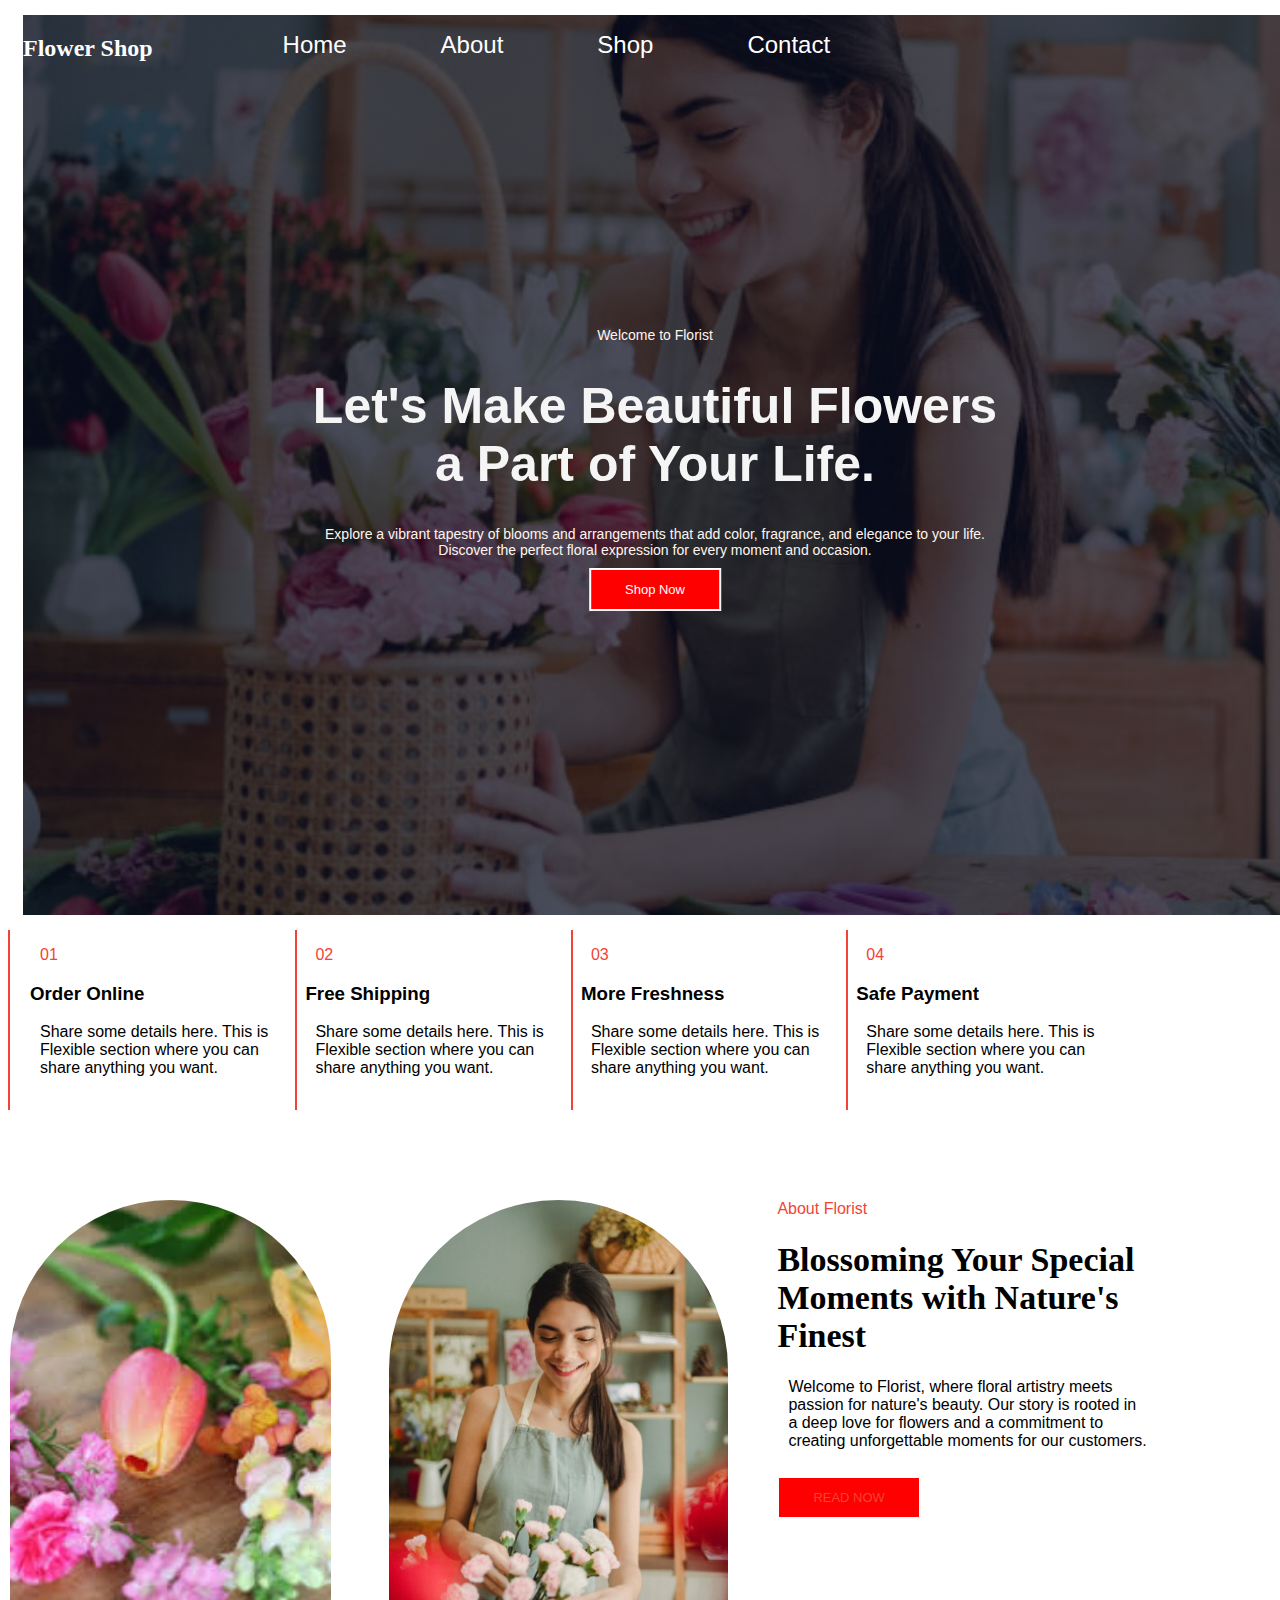
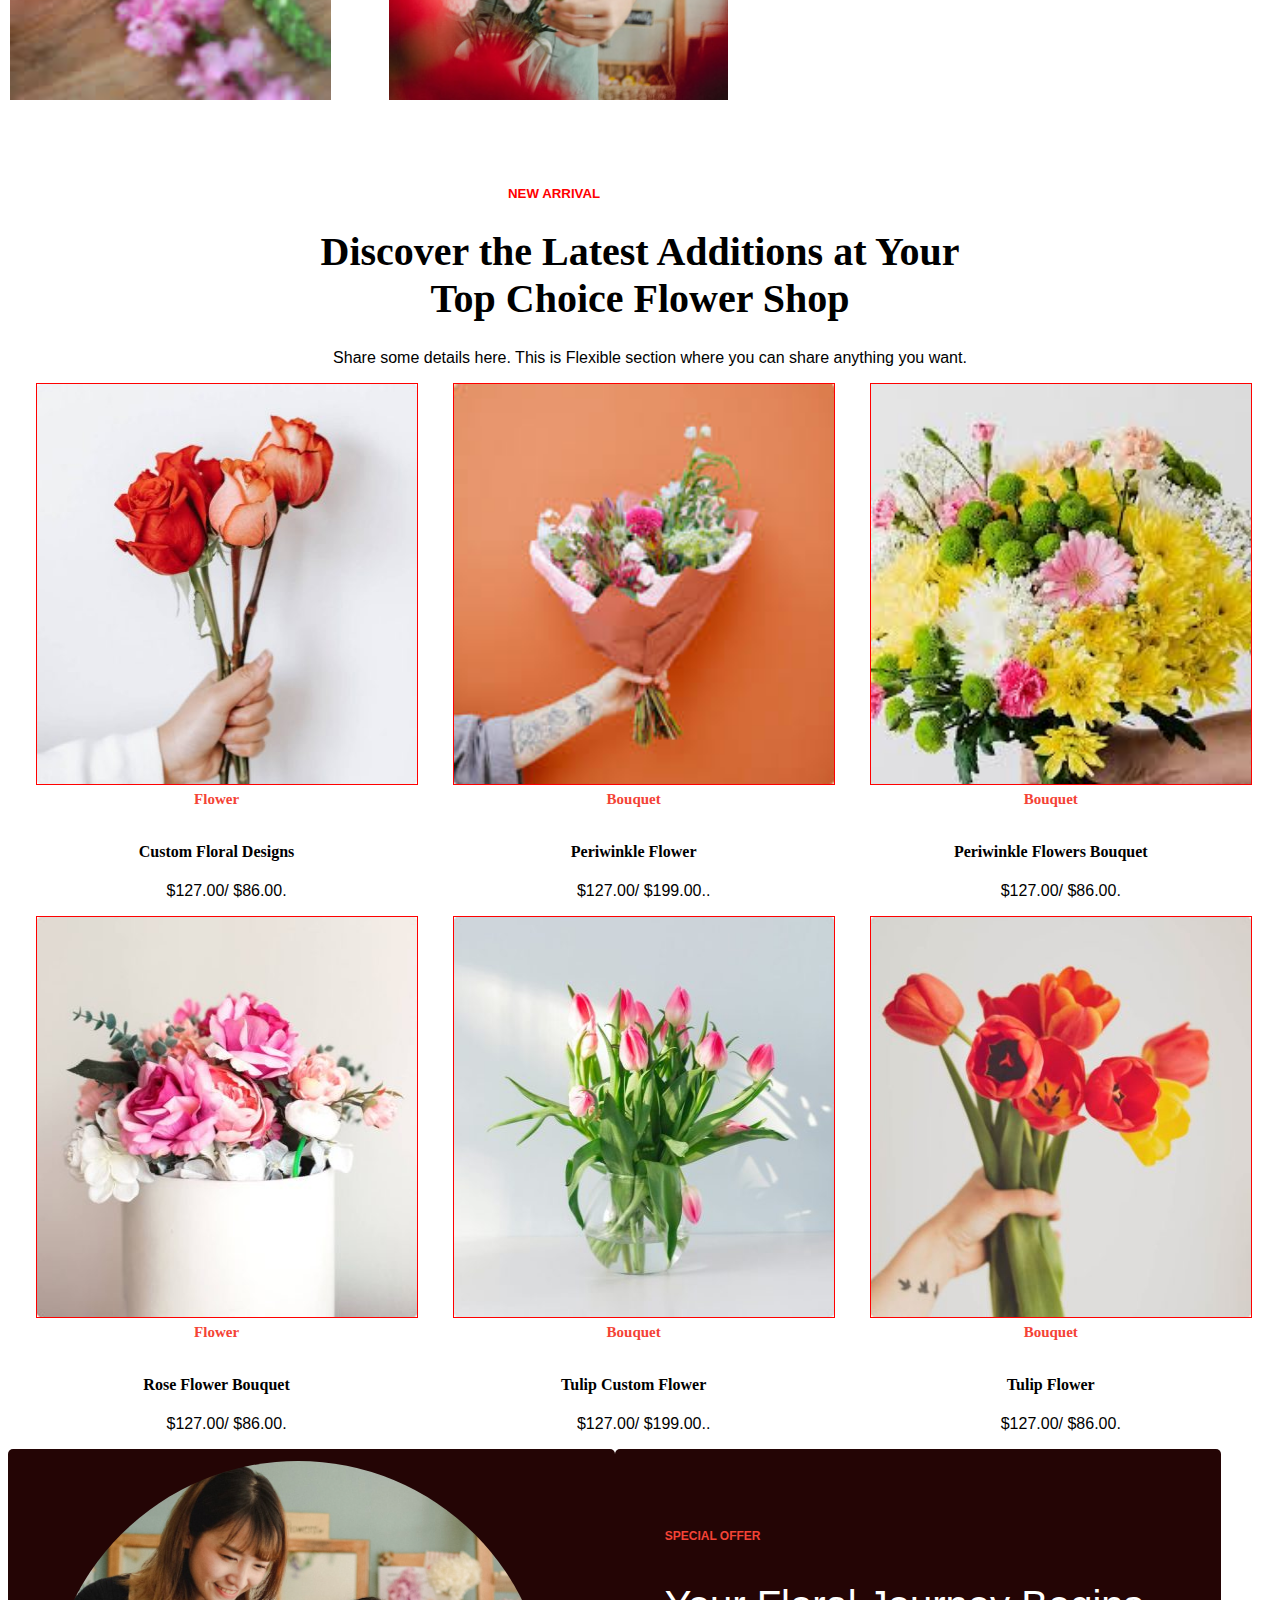
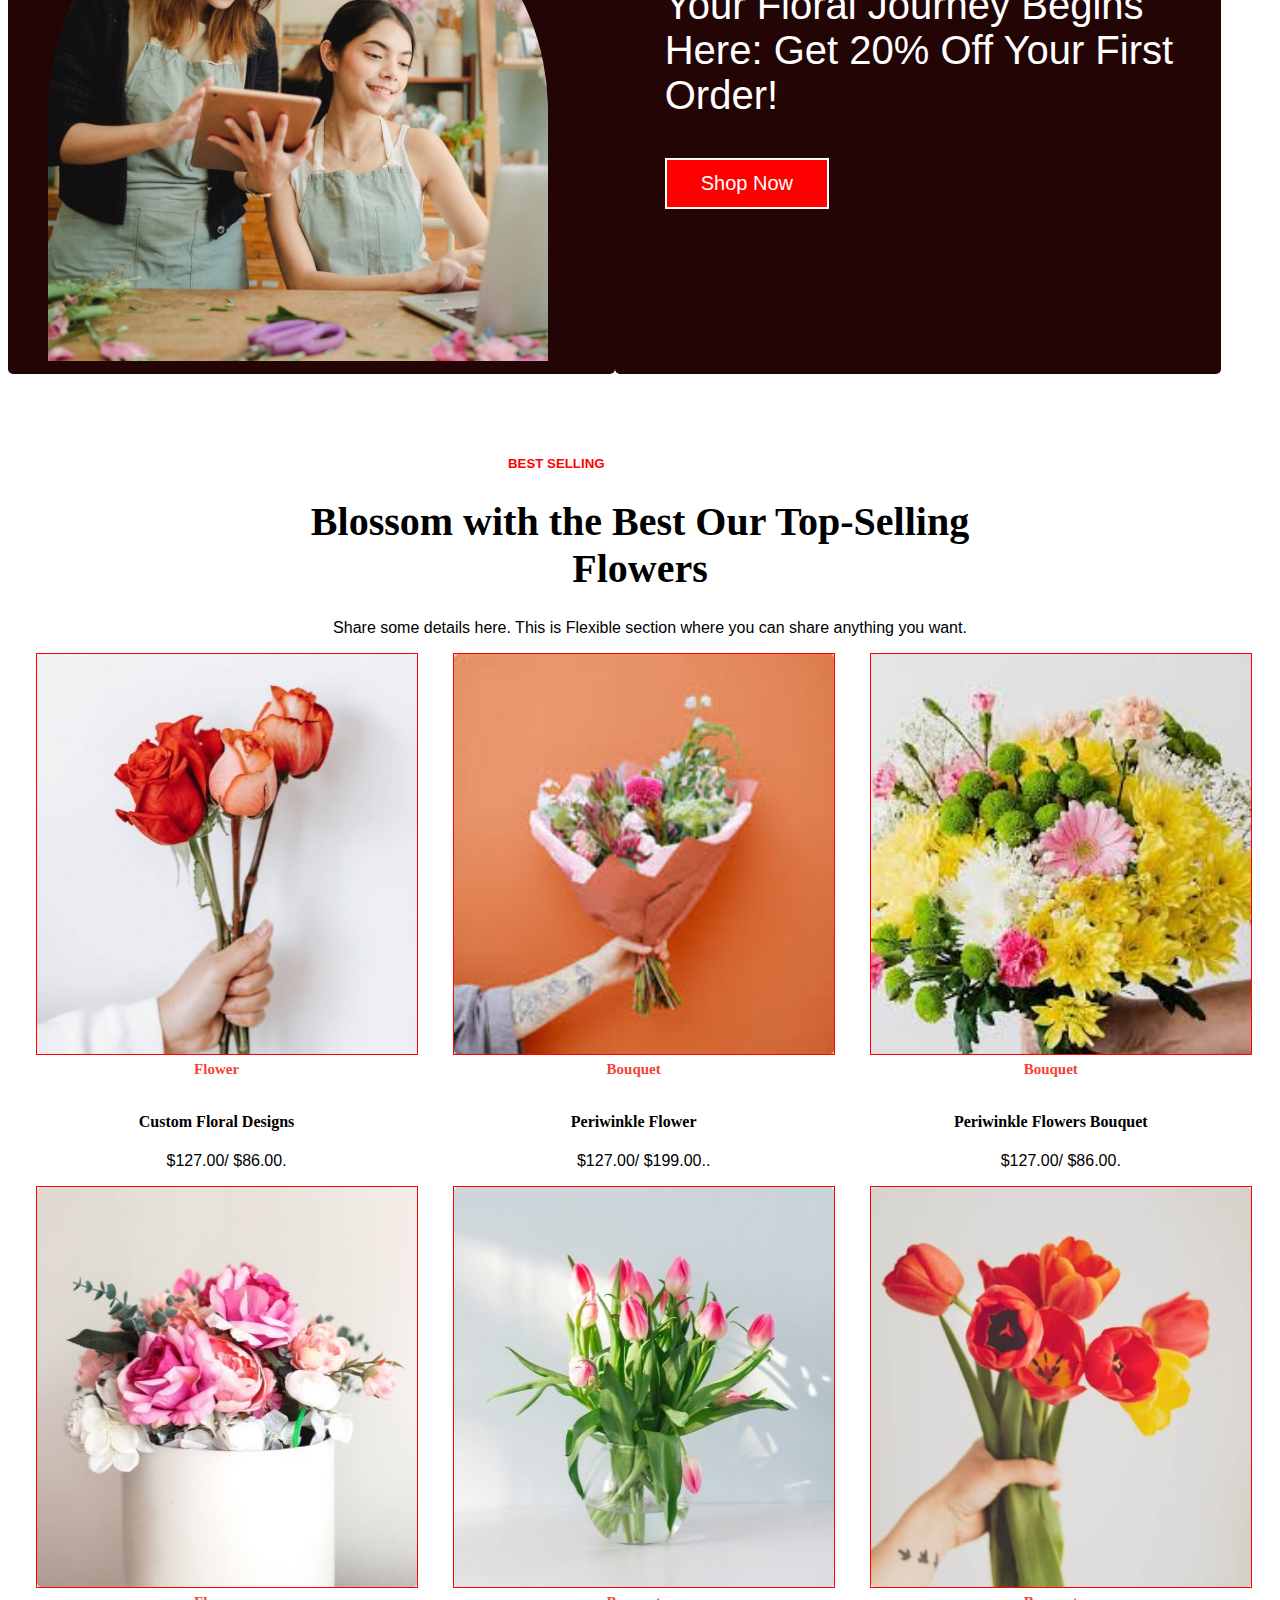
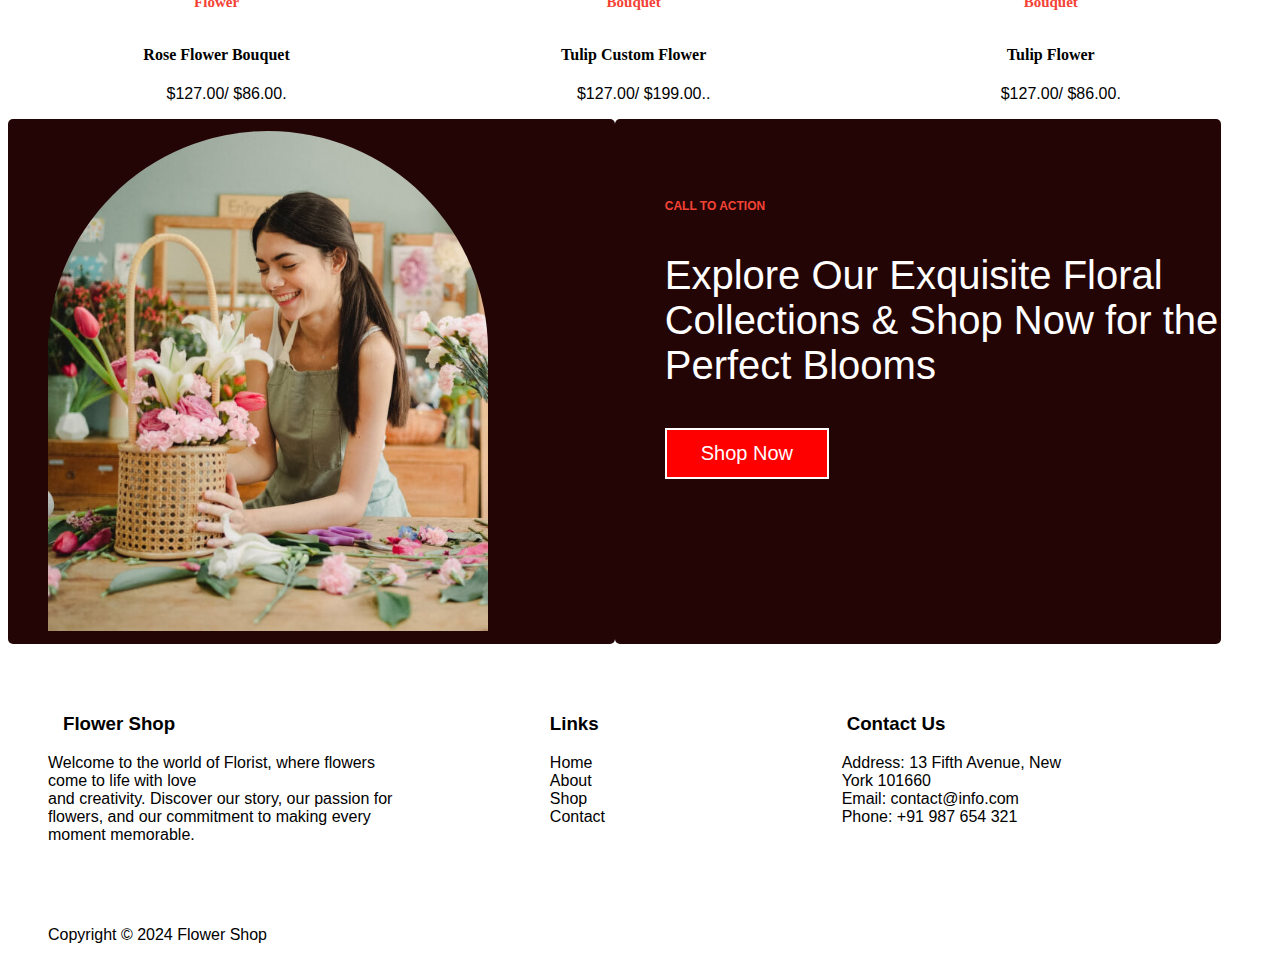
<file: index.html>
<!DOCTYPE html>
<html lang="en">
<head>
    <meta charset="UTF-8">
    <meta name="viewport" content="width=device-width, initial-scale=1.0">
    <title>Flower Shope</title>
    <link rel="stylesheet" href="style.css">
</head>
<body>
    <header> 
        <h2><a href="">Flower Shop</a></h2>
        <nav>
          
            <ul>
                <li><a href="index.html">Home</a></li>
                <li><a href="#">About</a></li>
                <li><a href="shop.html">Shop</a></li>
                <li><a href="#">Contact</a></li>
            </ul>
        </nav>
        <div class="text-box">
            <p>Welcome to Florist</p>
            <h1>Let's Make Beautiful Flowers <br>a Part of Your Life.</h1>
            <p>Explore a vibrant tapestry of blooms and arrangements that add color, fragrance, and elegance to your life.<br> Discover the perfect floral expression for every moment and occasion.            </p>
            <a href class="hero-btn">Shop Now</a>
        </div>
    </header>
        <div class="row">
            <div class="line"></div>
            <div class="box1">
                <p id="numb">01</p>
                <h3>Order Online</h3>
                <p>Share some details here. This is Flexible section where you can share anything you want.</p>
            </div>
            <div class="box1">
                <div class="line"></div>
                <p id="numb">02</p>
                <h3>Free Shipping</h3>
                <p>Share some details here. This is Flexible section where you can share anything you want.</p>
            </div>
            <div class="box1">
                <div class="line"></div>
                <p id="numb">03</p>
                <h3>More Freshness</h3>
                <p>Share some details here. This is Flexible section where you can share anything you want.</p>
            </div>
            <div class="box1">
                <div class="line"></div>
                <p id="numb">04</p>
                <h3>Safe Payment</h3>
                <p>Share some details here. This is Flexible section where you can share anything you want.</p>
            </div>
            
        </div>
        <div class="row">
            <div class="box2">
                <img src="1.jpg">
            </div>
            <div class="box2">
                <img id="im" src="about-02.jpg">
            </div>
            <div class="box2">
                <a>About Florist</a>
                <h1>Blossoming Your Special Moments with Nature's Finest</h1>
                <p>Welcome to Florist, where floral artistry meets passion for nature's beauty. Our story is rooted in a deep love for flowers and a commitment to creating unforgettable moments for our customers.</p>
                <a href class="hero-btn">READ NOW</a>
            </div>
        </div>  
        <div class="row">
            <div class="box3">
            <h5>NEW ARRIVAL</h5>
            <h1>Discover the Latest Additions at Your<br> Top Choice Flower Shop</h1>
            <p>Share some details here. This is Flexible section where you can share anything you want.</p>
            </div>
        </div>
        <div class="row">
            <div class="box4">
                <img src="product-4-400x400.jpg">
                <div class="txt">
                    <h6>Flower</h6>
                    <h4>Custom Floral Designs</h4>
                    <p>$127.00/ $86.00.</p>
                </div>
        </div>
        <div class="box4">
            <img src="4.jpg">
            <div class="txt">
                <h6>Bouquet</h6>
                <h4>Periwinkle Flower</h4>
                <p>$127.00/ $199.00..</p>
            </div>
        </div>
        <div class="box4">
            <img src="5.jpg">
            <div class="txt">
                <h6>Bouquet</h6>
                <h4>Periwinkle Flowers Bouquet</h4>
                <p>$127.00/ $86.00.</p>
            </div>
            
        </div>
        </div>
        <div class="row">
            <div class="box4">
                <img src="23.jpg">
                <div class="txt">
                    <h6>Flower</h6>
                    <h4>Rose Flower Bouquet</h4>
                    <p>$127.00/ $86.00.</p>
                </div>
        </div>
        <div class="box4">
            <img src="24.jpg">
            <div class="txt">
                <h6>Bouquet</h6>
                <h4>Tulip Custom Flower</h4>
                <p>$127.00/ $199.00..</p>
            </div>
        </div>
        <div class="box4">
            <img src="25.jpg">
            <div class="txt">
                <h6>Bouquet</h6>
                <h4>Tulip Flower</h4>
                <p>$127.00/ $86.00.</p>
            </div>
            
        </div>
        </div>
        <div class="row">
            <div class="box5">
                <img src="offer.jpg">
            </div>
            <div class="box5">
                <div class="tx">
                    <h1>Special Offer</h1>
                    <p>Your Floral Journey Begins Here: Get 20% Off Your First Order!</p>
                    <a href class="hero-btn">Shop Now</a>
                </div>
            </div>
        </div>
        <div class="row">
            <div class="box3">
            <h5>BEST SELLING</h5>
            <h1>Blossom with the Best Our Top-Selling<br> Flowers</h1>
            <p>Share some details here. This is Flexible section where you can share anything you want.</p>
            </div>
        </div>
        <div class="row">
            <div class="box4">
                <img src="product-4-400x400.jpg">
                <div class="txt">
                    <h6>Flower</h6>
                    <h4>Custom Floral Designs</h4>
                    <p>$127.00/ $86.00.</p>
                </div>
        </div>
        <div class="box4">
            <img src="4.jpg">
            <div class="txt">
                <h6>Bouquet</h6>
                <h4>Periwinkle Flower</h4>
                <p>$127.00/ $199.00..</p>
            </div>
        </div>
        <div class="box4">
            <img src="5.jpg">
            <div class="txt">
                <h6>Bouquet</h6>
                <h4>Periwinkle Flowers Bouquet</h4>
                <p>$127.00/ $86.00.</p>
            </div>
            
        </div>
        </div>
        <div class="row">
            <div class="box4">
                <img src="23.jpg">
                <div class="txt">
                    <h6>Flower</h6>
                    <h4>Rose Flower Bouquet</h4>
                    <p>$127.00/ $86.00.</p>
                </div>
        </div>
        <div class="box4">
            <img src="24.jpg">
            <div class="txt">
                <h6>Bouquet</h6>
                <h4>Tulip Custom Flower</h4>
                <p>$127.00/ $199.00..</p>
            </div>
        </div>
        <div class="box4">
            <img src="25.jpg">
            <div class="txt">
                <h6>Bouquet</h6>
                <h4>Tulip Flower</h4>
                <p>$127.00/ $86.00.</p>
            </div>
            
        </div>
        </div>
        <div class="row">
            <div class="box5">
                <img src="cta (1).jpg">
            </div>
            <div class="box5">
                <div class="tx">
                    <h1>Call to action</h1>
                    <p>Explore Our Exquisite Floral Collections & Shop Now for the Perfect Blooms</p>
                    <a href class="hero-btn">Shop Now</a>
                </div>
            </div>
        </div>
       <div class="row">
           <div class="box6">
               <h3 id="r">Flower Shop</h3>
               <p id="s">Welcome to the world of Florist, where flowers come to life with love<br> and creativity. Discover our story, our passion for flowers, and our commitment to making every moment memorable.</p>
               
           </div>
           <div class="box6">
              <h3 id="i">Links</h3>
                    <a href="index.html">Home</a>
                    <a href="#">About</a>
                    <a href="shop.html">Shop</a>
                    <a href="#">Contact</a>
              </div>
                <div class="box6">
                    <h3>Contact Us</h3>
                    <p>Address: 13 Fifth Avenue, New<br> York 101660<br>
                        Email: contact@info.com<br>
                        Phone: +91 987 654 321</p>
                </div>
                </div>
                <div class="row">
                    <div class="box7">
                        <p>Copyright © 2024 Flower Shop</p>
                    </div>
                    </div>
</body>
</html>
</file>
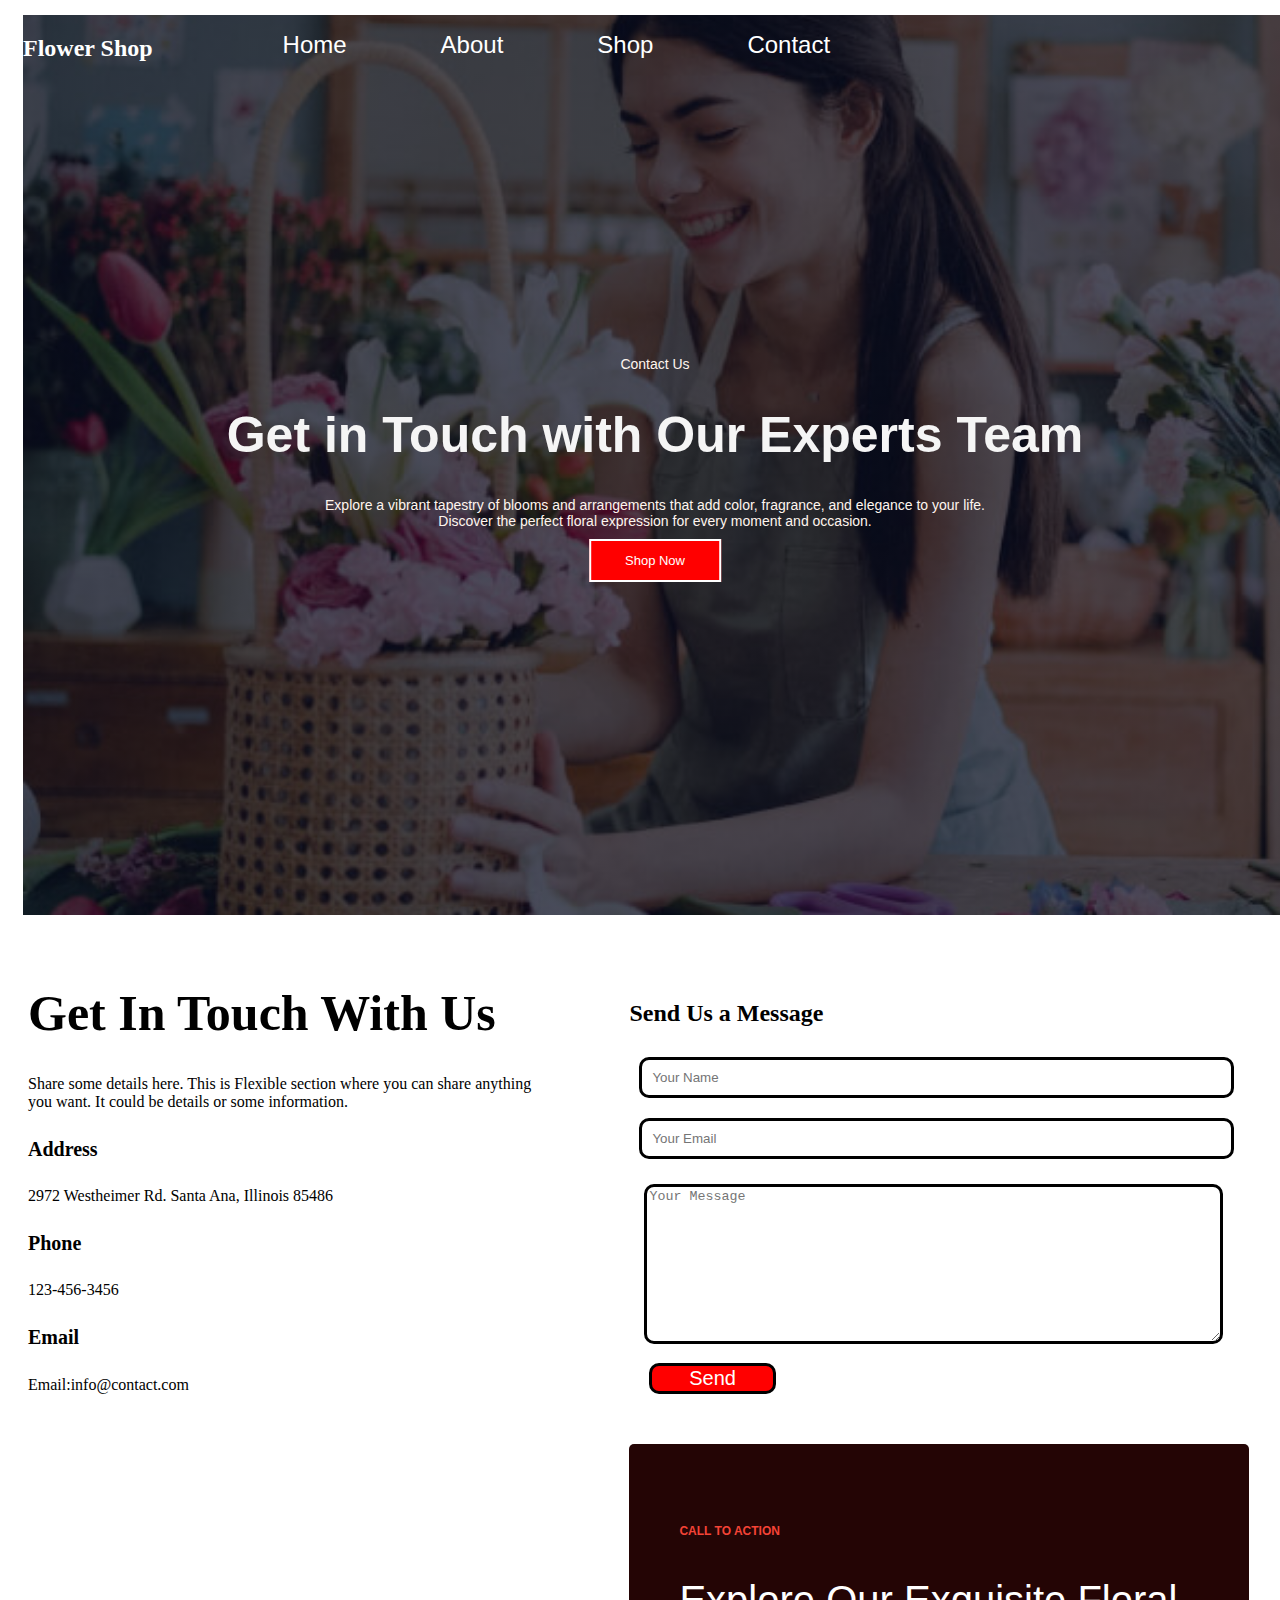
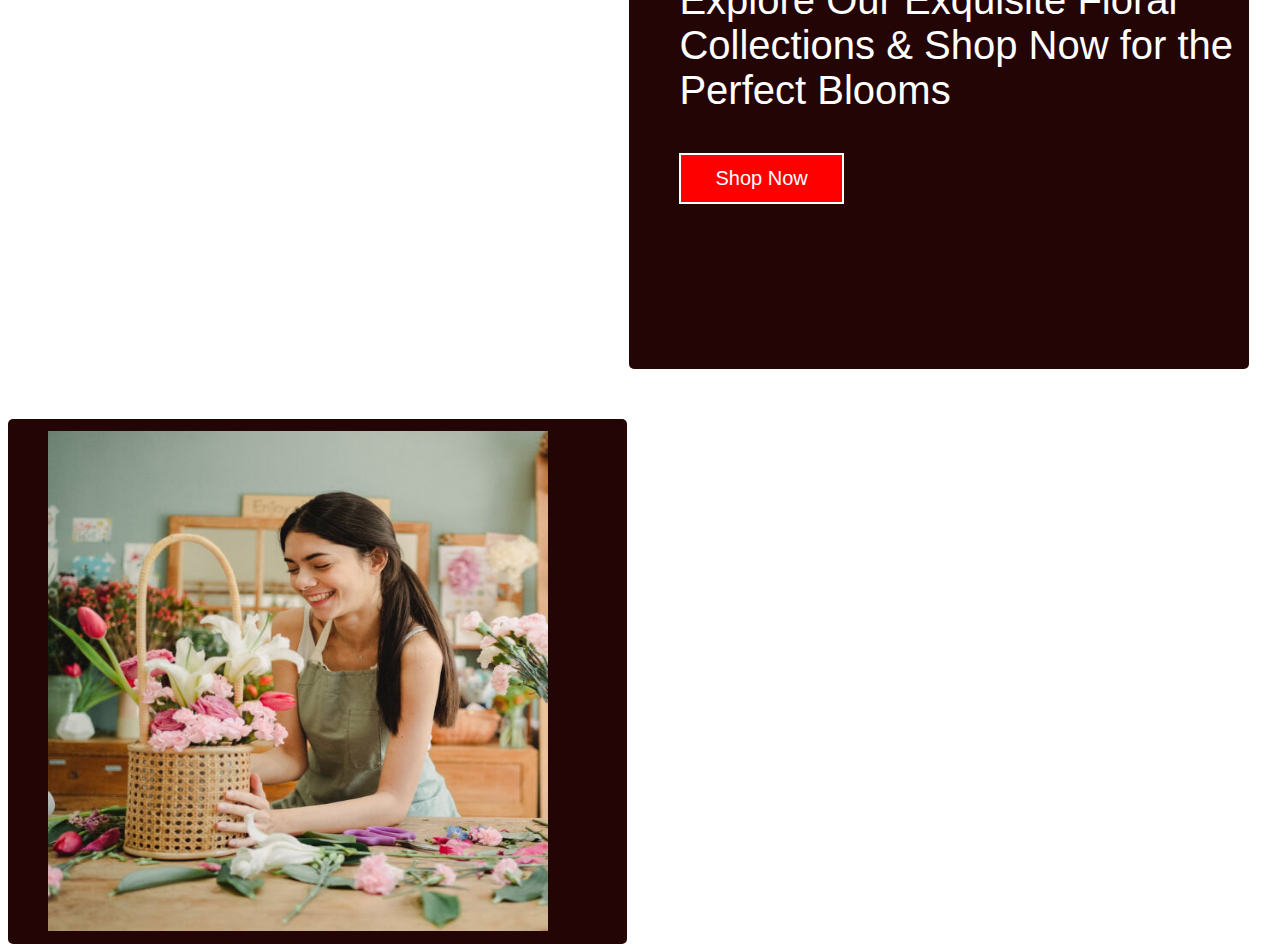
<file: cont.html>
<!DOCTYPE html>
<html lang="en">
<head>
    <meta charset="UTF-8">
    <meta name="viewport" content="width=device-width, initial-scale=1.0">
    <title>Flower Shope</title>
    <link rel="stylesheet" href="cont.css">
</head>
<body>
    <header> 
        <h2><a href="">Flower Shop</a></h2>
        <nav>
          
            <ul>
                <li><a href="index.html">Home</a></li>
                <li><a href="#">About</a></li>
                <li><a href="shop.html">Shop</a></li>
                <li><a href="#">Contact</a></li>
            </ul>
        </nav>
        <div class="text-box">
            <p>Contact Us</p>
            <h1>Get in Touch with Our Experts Team</h1>
            <p>Explore a vibrant tapestry of blooms and arrangements that add color, fragrance, and elegance to your life.<br> Discover the perfect floral expression for every moment and occasion.            </p>
            <a href class="hero-btn">Shop Now</a>
        </div>
    </header>
    <div class="row">
        <div class="box">
            <h1>Get In Touch With Us</h1>
            <p>Share some details here. This is Flexible section where you can share anything<br> you want. It could be details or some information.</p>
            <h4>Address</h4>
            <p>2972 Westheimer Rd. Santa Ana, Illinois 85486</p>
            <h4>Phone</h4>
                <p>123-456-3456</p>
            <h4>Email</h4>
                <p>Email:info@contact.com</p>
        </div>
        <div class="box1">
            <h2>Send Us a Message</h2>
            <form action="">
                <input type="text" placeholder="Your Name">
                <input type="email" placeholder="Your Email">
                <textarea name="" id="" cols="30" rows="10" placeholder="Your Message"></textarea>
                <button type="submit">Send</button>
            </form>
        </div>
    </div>
    <div class="row">
        <div class="box5">
            <div class="tx">
                <h1>Call to action</h1>
                <p>Explore Our Exquisite Floral Collections & Shop Now for the Perfect Blooms</p>
                <a href class="hero-btn">Shop Now</a>
            </div>
        </div>
        <div class="box5">
            <img src="cta (1).jpg">
        </div>
        
    </div>
</body>
</html>
</file>
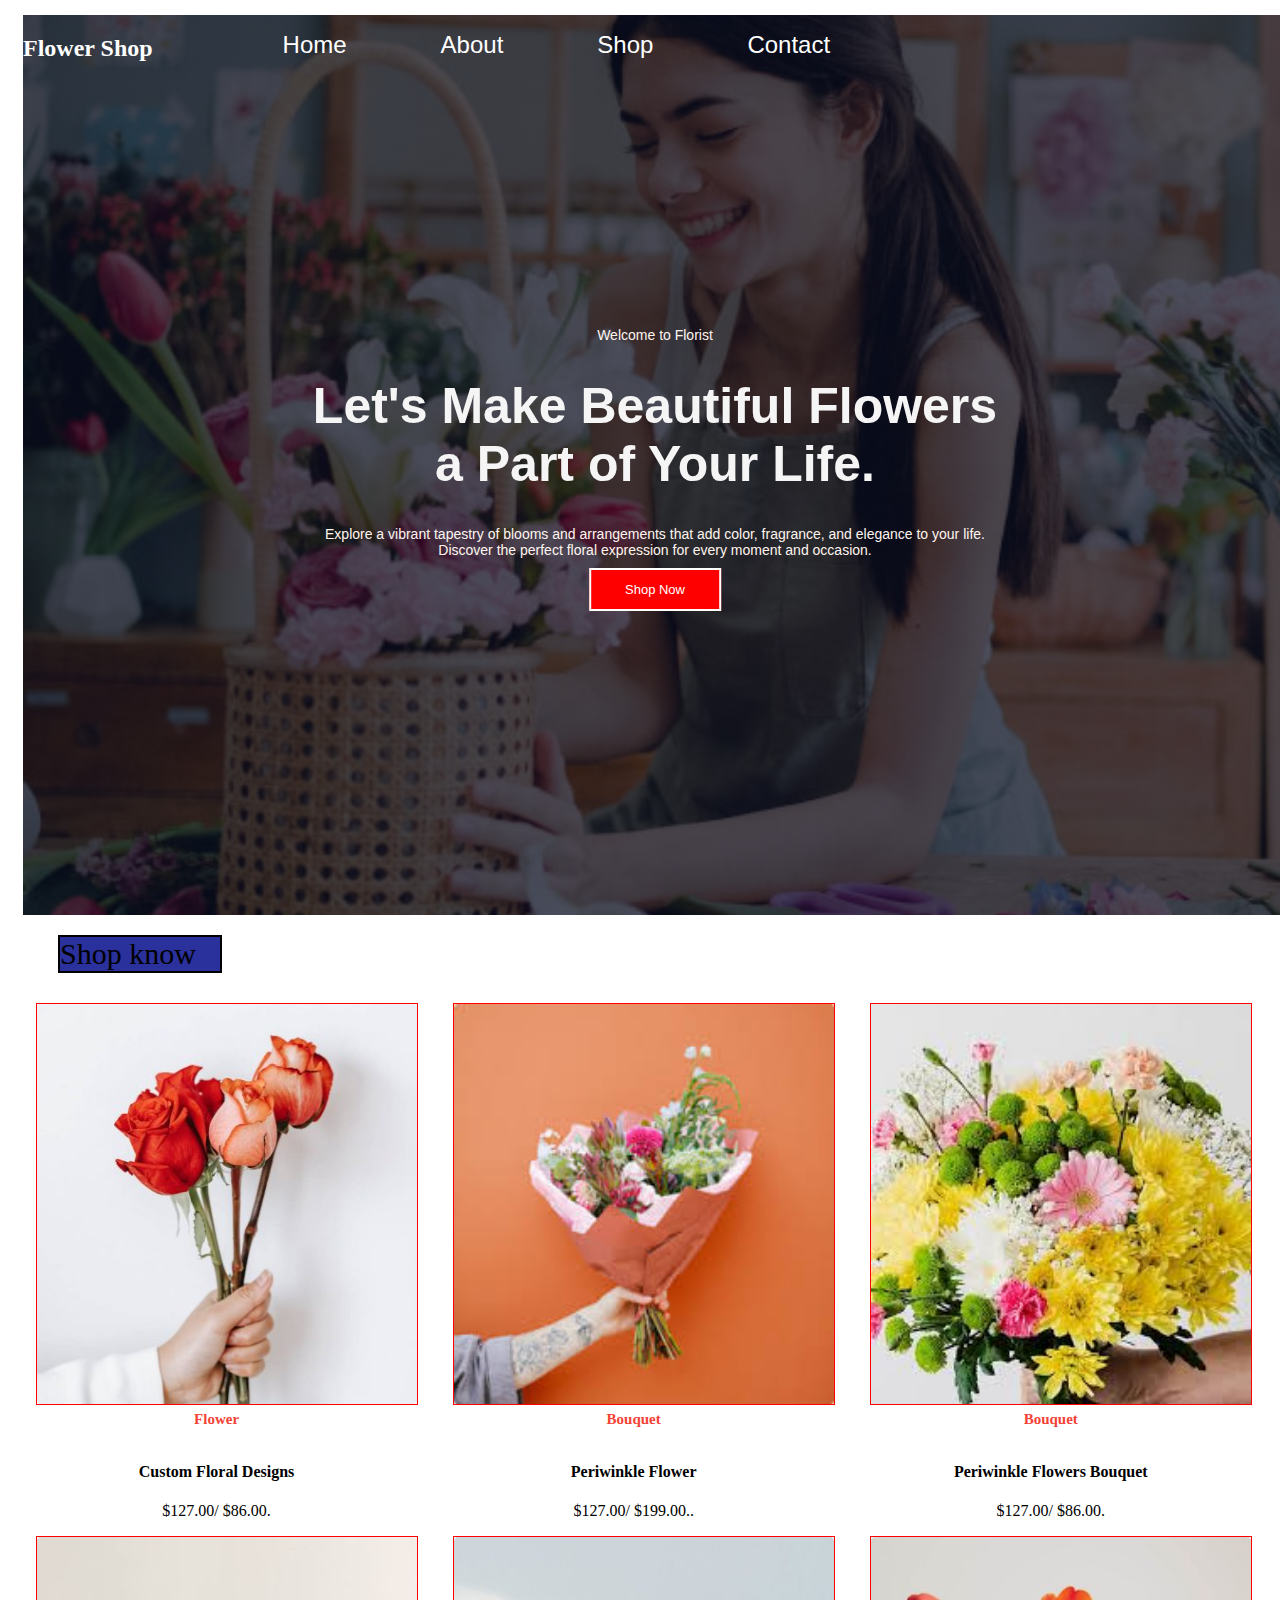
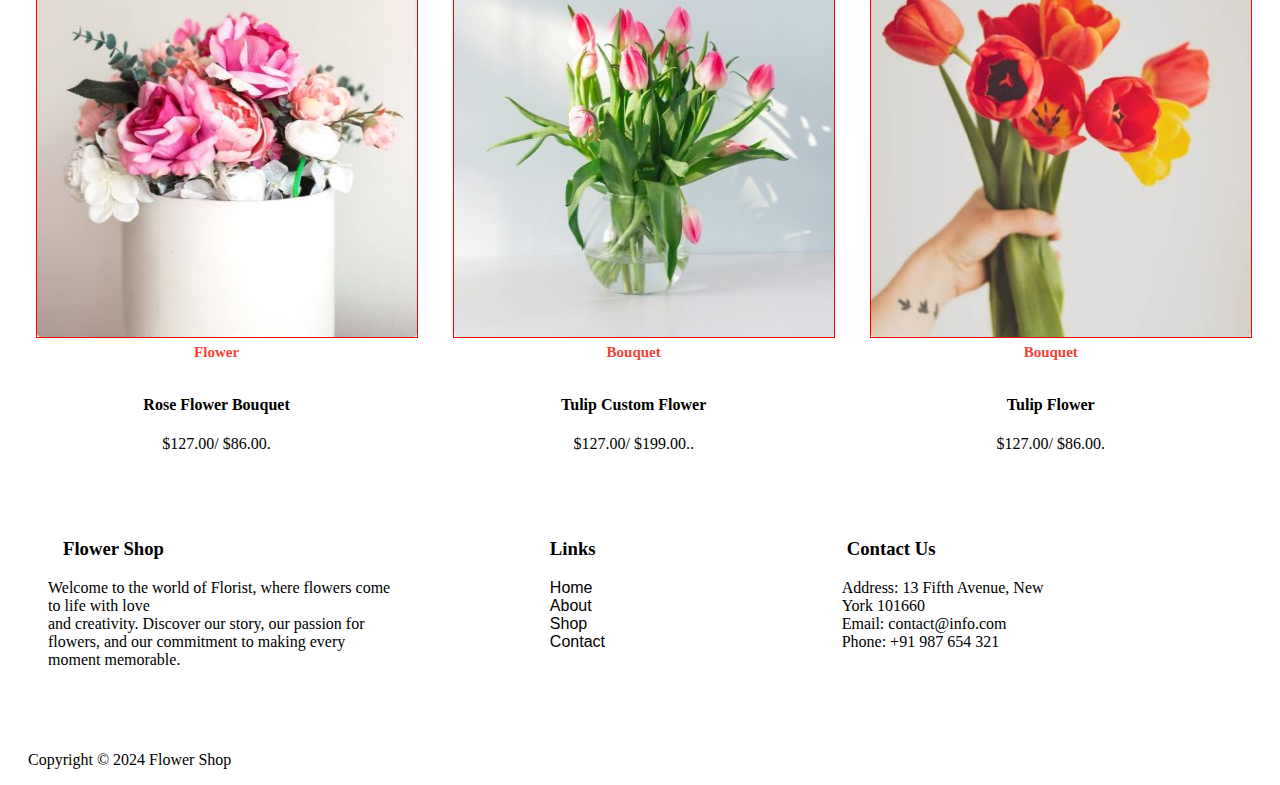
<file: shop.html>
<!DOCTYPE html>
<html lang="en">
<head>
    <meta charset="UTF-8">
    <meta name="viewport" content="width=device-width, initial-scale=1.0">
    <title>Flower Shope</title>
    <link rel="stylesheet" href="shop.css">
</head>
<body>
    <header> 
        <h2><a href="">Flower Shop</a></h2>
        <nav>
          
            <ul>
                <li><a href="index.html">Home</a></li>
                <li><a href="#">About</a></li>
                <li><a href="shop.html">Shop</a></li>
                <li><a href="#">Contact</a></li>
            </ul>
        </nav>
        <div class="text-box">
            <p>Welcome to Florist</p>
            <h1>Let's Make Beautiful Flowers <br>a Part of Your Life.</h1>
            <p>Explore a vibrant tapestry of blooms and arrangements that add color, fragrance, and elegance to your life.<br> Discover the perfect floral expression for every moment and occasion.            </p>
            <a href class="hero-btn">Shop Now</a>
        </div>
    </header>
     <p id="tr">Shop know</p> 
    <div class="row">
        <div class="box4">
            <img src="product-4-400x400.jpg">
            <div class="txt">
                <h6>Flower</h6>
                <h4>Custom Floral Designs</h4>
                <p>$127.00/ $86.00.</p>
            </div>
    </div>
    <div class="box4">
        <img src="4.jpg">
        <div class="txt">
            <h6>Bouquet</h6>
            <h4>Periwinkle Flower</h4>
            <p>$127.00/ $199.00..</p>
        </div>
    </div>
    <div class="box4">
        <img src="5.jpg">
        <div class="txt">
            <h6>Bouquet</h6>
            <h4>Periwinkle Flowers Bouquet</h4>
            <p>$127.00/ $86.00.</p>
        </div>
        
    </div>
    </div>
    <div class="row">
        <div class="box4">
            <img src="23.jpg">
            <div class="txt">
                <h6>Flower</h6>
                <h4>Rose Flower Bouquet</h4>
                <p>$127.00/ $86.00.</p>
            </div>
    </div>
    <div class="box4">
        <img src="24.jpg">
        <div class="txt">
            <h6>Bouquet</h6>
            <h4>Tulip Custom Flower</h4>
            <p>$127.00/ $199.00..</p>
        </div>
    </div>
    <div class="box4">
        <img src="25.jpg">
        <div class="txt">
            <h6>Bouquet</h6>
            <h4>Tulip Flower</h4>
            <p>$127.00/ $86.00.</p>
        </div>
        
    </div>
    </div>
    <div class="row">
        <div class="box6">
            <h3 id="r">Flower Shop</h3>
            <p id="s">Welcome to the world of Florist, where flowers come to life with love<br> and creativity. Discover our story, our passion for flowers, and our commitment to making every moment memorable.</p>
            
        </div>
        <div class="box6">
           <h3 id="i">Links</h3>
                 <a href="index.html">Home</a>
                 <a href="#">About</a>
                 <a href="shop.html">Shop</a>
                 <a href="#">Contact</a>
           </div>
             <div class="box6">
                 <h3>Contact Us</h3>
                 <p>Address: 13 Fifth Avenue, New<br> York 101660<br>
                     Email: contact@info.com<br>
                     Phone: +91 987 654 321</p>
             </div>
             </div>
             <div class="row">
                 <div class="box7">
                     <p>Copyright © 2024 Flower Shop</p>
                 </div>
                 </div>
</body>
</html>
</file>
<file: style.css>
header{

    color: white;
    margin: 15px;
    display: flex;
    min-height: 100vh;
    width: 100%;
    background-image: linear-gradient(rgba(4,9,30,0.7),rgba(4,9,30,0.7)),url(cta.jpg);
    background-position: center;
    background-size: cover;
    position: relative;

 
}
a{
    color: white;
    text-decoration: none;
   
}
ul li{
    display: flex;
    display: inline;
    align-items: center;
    justify-content: space-between;
    gap: 40px;
    margin-left: 90px;
}
li a{
    color: white;
    font-family: 'Segoe UI', sans-serif;
    font-weight: 500;
    font-size: 24px;
}
li a:hover{
    color: red;
}
.text-box{
    width: 90%;
    color: whitesmoke;
    font-family: 'Segoe UI',  sans-serif;
    position: absolute;
    top: 50%;
    left: 50%;
    transform: translate(-50%,-50%);
    text-align: center;
}
h1{
    font-size: 50px;
}
.text-box p{
    margin: 8px 0 10px;
    font-size: 14px;
    color: seashell;
}
.hero-btn{
    display: inline-block;
    text-decoration: none;
    color:white;
    border: 2px solid #fff;
    padding: 12px 34px;
    font-size: 13px;
    background: transparent;
    position: relative;
    cursor: pointer;
    background-color: red;
}
.hero-btn:hover{
    border: 1px solid #f44336;
    background:blue;
    transition: 1s;
}
p{
    font-family:'Segoe UI', sans-serif ;
    margin-left: 20px;
}
.line{
    float: left;
    background-color: #f44336;
    color: #f44336;
    height: 180px;
    width: 2px;
    
}
.box1{
    float: left;
    width: 21%;
    height: 70px;
    margin-left: 10px;
 
}
#numb{
    color: #f44336;
}
h3{
    font-family: 'Segoe UI', sans-serif;
    margin-left: 10px;
 
}

.box2{
    margin-top:200px;
    float: left;
    width: 30%;
    
}
.box2 h1{
    font-size: 34px;
    margin-left: 9px;
   
}
.box2 a{
    
    color: #f44336;
    margin-top: 10px;
    font-family: 'Segoe UI', sans-serif;
    margin-left: 9px;
}
.box2 p{
   
    font-family: 'Segoe UI', sans-serif;
}
img {
    height: 500px;
    border-top-left-radius: 250px;
    border-top-right-radius: 250px; 
}
.box3{
    float: left;
    width: 100%;
    margin-top: 200px; 
    margin-top: 60px;
}
.box3 h5{
    font-family: 'Segoe UI', sans-serif;
    margin-left: 500px;
    color: red;
}
.box3 p{
    font-family: 'Segoe UI', sans-serif;
    text-align: center;
}
.box3 h1{
    text-align: center;
    color:black;
    font-size: 40px;
}
.box4{
    float: left;
    width: 33%;
    position: relative;
    text-align: center;
    
    
}
.box4 img{
    height: 400px;
    width: 380px;
    border-radius: 0%;
    margin-left: 20px;
    border: 1px solid red;
}
.text{
    border-radius: 4px;
    margin-left: 15PX;
    margin-bottom: 20px;
    border: 2px solid seashell;
    font-size: 24px;
    font-family: 'Lucida Sans', 'Lucida Sans Regular', 'Lucida Grande', 'Lucida Sans Unicode', Geneva, Verdana, sans-serif;
    position: absolute;
    top: 90%;
    left: 40%;
    transform: translate(-50%, -50%);
    background-color: white;

}
 h6{
    color: #f44336;
    font-size: 15px;
    margin-top: 2px;
}
 h4{
    margin-top: 20px;
}
.box5{
    float: left;
    width: 48%;
    background-color: rgb(36, 5, 5);
    border-radius: 5px;
    height: 525px;
    
}
.box5 img{
    margin-top: 12px;
   margin-left: 40px;
}
.box5 h1{
    color: white;
    font-size: 30px;
    margin-left: 50px;
    margin-top: 80px;
    font-size: 12px;
    text-transform: uppercase;
    font-family: 'Segoe UI', sans-serif;
    color: #f44336;
   
}
.box5 p{
    color: white;
    font-size: 40px;
    margin-left: 50px;
    font-family: 'Segoe UI', sans-serif;
}
.box5 a{
    color: white;
    font-size: 20px;
    margin-left: 50px;
    font-family: 'Segoe UI', sans-serif;
}
.box6{
    float: left;
    width: 31%;
    margin-top: 50px;
}
.box6 h3{
    margin-left: 55px;
}
.box6 #r{
    max-width: 20pxpx;
}
.box6 p{
    margin-left: 50px;
}
.box6 #s{
    margin-left: 40px;
    text-transform: inherit;
}
.box6 #i{
    margin-left: 150px;
}
.box6 a{
    display: flex;
    justify-content: left;
    color: black;
    margin-left: 150px;
    font-family:'Segoe UI', sans-serif ;
}
.box6 a:hover{
    color: red;
}
.box7{
    float: left;
    width: 100%;
    margin-top: 50px;
    margin-left: 20px;
}
</file>
<file: cont.css>
header{

    color: white;
    margin: 15px;
    display: flex;
    min-height: 100vh;
    width: 100%;
    background-image: linear-gradient(rgba(4,9,30,0.7),rgba(4,9,30,0.7)),url(cta.jpg);
    background-position: center;
    background-size: cover;
    position: relative;

 
}
a{
    color: white;
    text-decoration: none;
   
}
ul li{
    display: flex;
    display: inline;
    align-items: center;
    justify-content: space-between;
    gap: 40px;
    margin-left: 90px;
}
li a{
    color: white;
    font-family: 'Segoe UI', sans-serif;
    font-weight: 500;
    font-size: 24px;
}
li a:hover{
    color: red;
}
.text-box{
    width: 90%;
    color: whitesmoke;
    font-family: 'Segoe UI',  sans-serif;
    position: absolute;
    top: 50%;
    left: 50%;
    transform: translate(-50%,-50%);
    text-align: center;
}
h1{
    font-size: 50px;
}
.text-box p{
    margin: 8px 0 10px;
    font-size: 14px;
    color: seashell;
}
.hero-btn{
    display: inline-block;
    text-decoration: none;
    color:white;
    border: 2px solid #fff;
    padding: 12px 34px;
    font-size: 13px;
    background: transparent;
    position: relative;
    cursor: pointer;
    background-color: red;
}
.hero-btn:hover{
    border: 1px solid #f44336;
    background:blue;
    transition: 1s;
}
.box{
    float: left;
    width: 46%;
    padding: 10px;
    margin: 10px;
}
.box h4{
    color: black;
    font-size: 20px;
}
.box1{
    float: left;
    width: 50%;  
    margin-top: 50px;
}
input{
    width: 90%;
    padding: 10px;
    margin: 10px;
    border: 3px solid black;
    border-radius: 10px;
}
textarea{
    width: 90%;
    margin: 15px;
    border: 3px solid black;
    border-radius: 10px;
}
button{
    width: 20%;
    border: 3px solid black;
    border-radius: 10px;
    background-color: red;
    color: white;
    font-size: 20px;
    margin-left: 20px;
}
.box5{
    float: left;
    width: 49%;
    background-color: rgb(36, 5, 5);
    border-radius: 5px;
    height: 525px;
    margin-top: 50px;
    
}
.box5 img{
    margin-top: 12px;
   margin-left: 40px;
    height: 500px;
    width: 500px;
    border-radius: 0%;
}
.box5 h1{
    color: white;
    font-size: 30px;
    margin-left: 50px;
    margin-top: 80px;
    font-size: 12px;
    text-transform: uppercase;
    font-family: 'Segoe UI', sans-serif;
    color: #f44336;
   
}
.box5 p{
    color: white;
    font-size: 40px;
    margin-left: 50px;
    font-family: 'Segoe UI', sans-serif;
}
.box5 a{
    color: white;
    font-size: 20px;
    margin-left: 50px;
    font-family: 'Segoe UI', sans-serif;
}
</file>
<file: shop.css>
header{

    color: white;
    margin: 15px;
    display: flex;
    min-height: 100vh;
    width: 100%;
    background-image: linear-gradient(rgba(4,9,30,0.7),rgba(4,9,30,0.7)),url(cta.jpg);
    background-position: center;
    background-size: cover;
    position: relative;

 
}
a{
    color: white;
    text-decoration: none;
   
}
ul li{
    display: flex;
    display: inline;
    align-items: center;
    justify-content: space-between;
    gap: 40px;
    margin-left: 90px;
}
li a{
    color: white;
    font-family: 'Segoe UI', sans-serif;
    font-weight: 500;
    font-size: 24px;
}
li a:hover{
    color: red;
}
.text-box{
    width: 90%;
    color: whitesmoke;
    font-family: 'Segoe UI',  sans-serif;
    position: absolute;
    top: 50%;
    left: 50%;
    transform: translate(-50%,-50%);
    text-align: center;
}
h1{
    font-size: 50px;
}
.text-box p{
    margin: 8px 0 10px;
    font-size: 14px;
    color: seashell;
}
.hero-btn{
    display: inline-block;
    text-decoration: none;
    color:white;
    border: 2px solid #fff;
    padding: 12px 34px;
    font-size: 13px;
    background: transparent;
    position: relative;
    cursor: pointer;
    background-color: red;
}
.hero-btn:hover{
    border: 1px solid #f44336;
    background:blue;
    transition: 1s;
}
.box4{
    float: left;
    width: 33%;
    position: relative;
    text-align: center;
    
    
}
.box4 img{
    height: 400px;
    width: 380px;
    border-radius: 0%;
    margin-left: 20px;
    border: 1px solid red;
}
.text{
    border-radius: 4px;
    margin-left: 15PX;
    margin-bottom: 20px;
    border: 2px solid seashell;
    font-size: 24px;
    font-family: 'Lucida Sans', 'Lucida Sans Regular', 'Lucida Grande', 'Lucida Sans Unicode', Geneva, Verdana, sans-serif;
    position: absolute;
    top: 90%;
    left: 40%;
    transform: translate(-50%, -50%);
    background-color: white;

}
 h6{
    color: #f44336;
    font-size: 15px;
    margin-top: 2px;
}
 h4{
    margin-top: 20px;
}
.box6{
    float: left;
    width: 31%;
    margin-top: 50px;
}
.box6 h3{
    margin-left: 55px;
}
.box6 #r{
    max-width: 20pxpx;
}
.box6 p{
    margin-left: 50px;
}
.box6 #s{
    margin-left: 40px;
    text-transform: inherit;
}
.box6 #i{
    margin-left: 150px;
}
.box6 a{
    display: flex;
    justify-content: left;
    color: black;
    margin-left: 150px;
    font-family:'Segoe UI', sans-serif ;
}
.box6 a:hover{
    color: red;
}
.box7{
    float: left;
    width: 100%;
    margin-top: 50px;
    margin-left: 20px;
}
#tr{
    margin-top: 20px;
    margin-left: 50px;
    font-size: 30px;
    border: 2px solid black;
    background-color: rgb(42, 48, 156);
    width: 160px;
}
</file>
